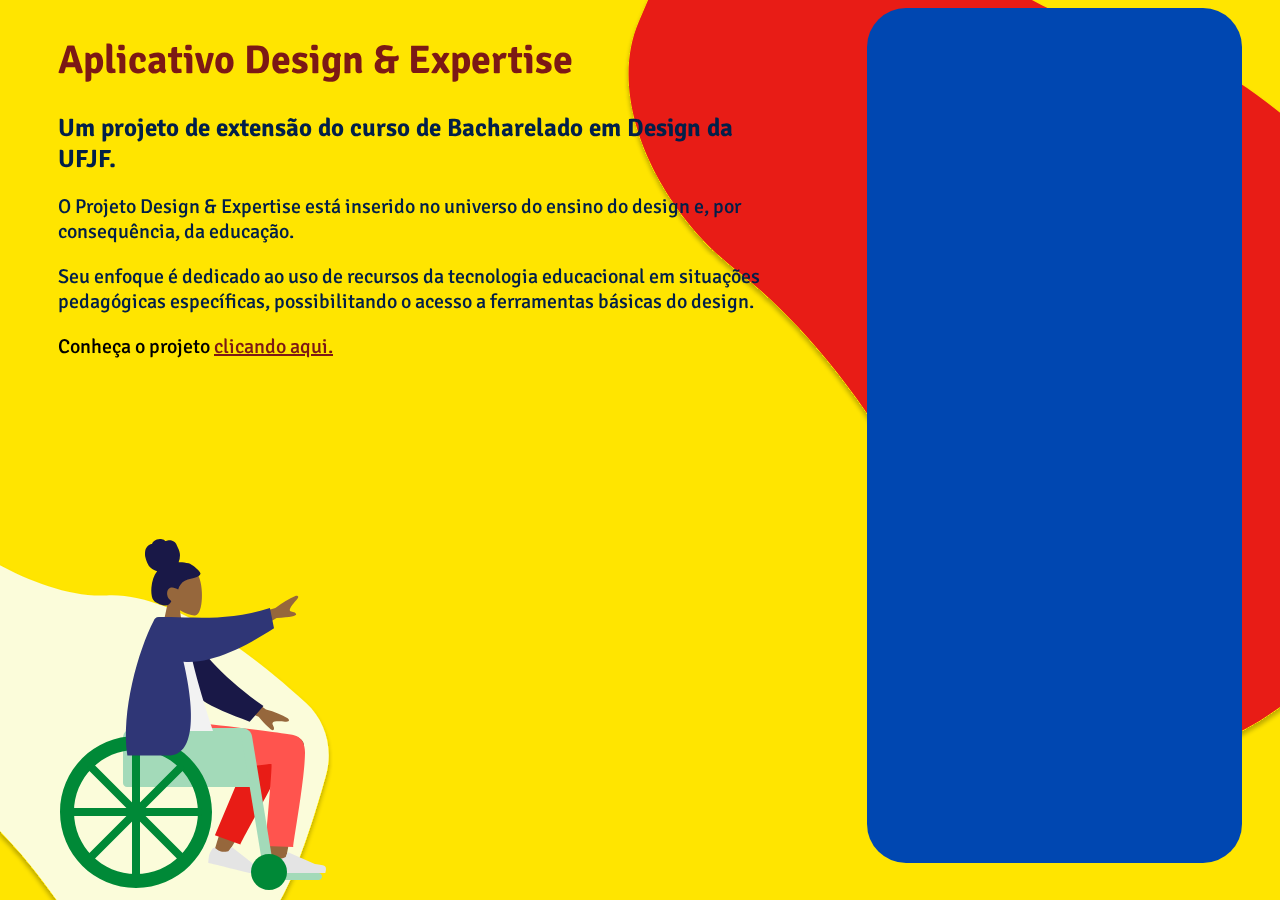
<file: src/index.html>
<!DOCTYPE html>
<html lang="en">
  <head>
    <link rel="stylesheet" href="index.css" />
    <link rel="preconnect" href="https://fonts.googleapis.com" />
    <link rel="preconnect" href="https://fonts.gstatic.com" crossorigin />
    <link
      href="https://fonts.googleapis.com/css2?family=Signika+Negative:wght@400;500;700&display=swap"
      rel="stylesheet"
    />
    <meta charset="UTF-8" />
    <meta http-equiv="X-UA-Compatible" content="IE=edge" />
    <meta name="viewport" content="width=device-width, initial-scale=1.0" />
    <title>Portfólio</title>
  </head>
  <body>
    <div class="conteudo-principal">
      <div class="contextualizacao">
        <h1>Aplicativo Design & Expertise</h1>
        <h2 class="subtitulo night-blue" >
          Um projeto de extensão do curso de Bacharelado em Design da UFJF.
        </h2>
        <p class="night-blue">
          O Projeto Design & Expertise está inserido no universo do ensino do design e, por consequência, da educação.
        </p>
        <p class="night-blue">
          Seu enfoque é dedicado ao uso de recursos da tecnologia educacional em situações pedagógicas específicas, possibilitando o acesso a ferramentas básicas do design.
        </p>
        <p>
          Conheça o projeto <a class="link" href="https://www.ufjf.br/design/espacos/projetos-de-extensao/projeto-design-expertise/" target="_blank">clicando aqui.</a>
        </p>
      </div>
      <img class="organic smallorganic" src="./images/small-organic.svg" />
      <div>
        <img class="human" src="./images/human.svg" />
      </div>
      <img class="organic bigorganic" src="./images/big-organic.svg" />
        <iframe
          class="tela-do-app"
          width="375"
          height="812"
          src="https://www.figma.com/embed?embed_host=share&url=https%3A%2F%2Fwww.figma.com%2Fproto%2FjD01SwvmIIFjs6f6Qrk7kQ%2FApp-Design-%2526-Exp%3Fpage-id%3D0%253A1%26node-id%3D29%253A274%26viewport%3D46%252C232%252C0.2%26scaling%3Dscale-down%26starting-point-node-id%3D1%253A2"
          allowfullscreen
        ></iframe>
      </div>
    </div>
  </body>
</html>
</file>
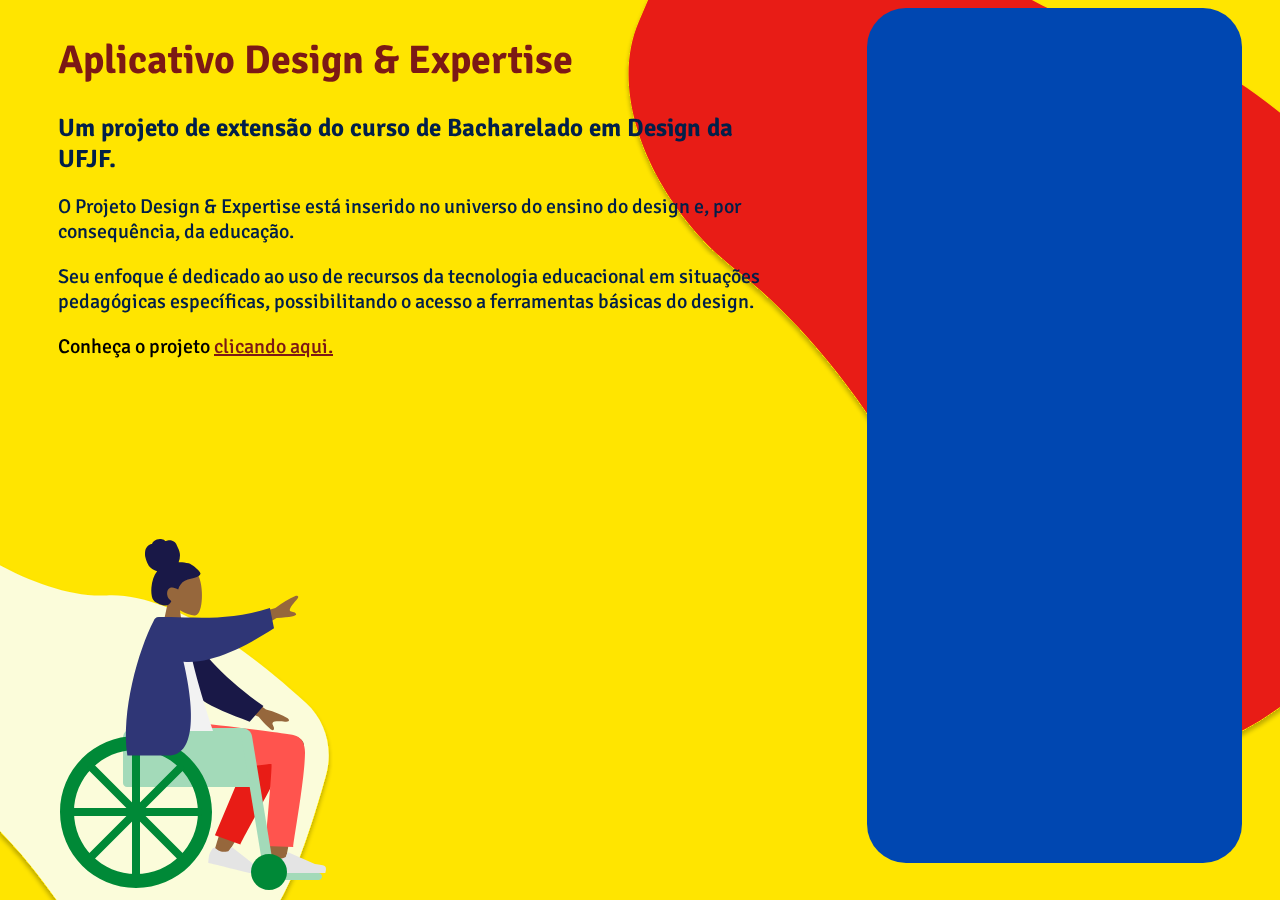
<file: src/projetoExtensao/projetoExtensao.html>
<!DOCTYPE html>
<html lang="en">
  <head>
    <link rel="stylesheet" href="./projetoExtensao.css" />
    <link rel="preconnect" href="https://fonts.googleapis.com" />
    <link rel="preconnect" href="https://fonts.gstatic.com" crossorigin />
    <link
      href="https://fonts.googleapis.com/css2?family=Signika+Negative:wght@400;500;700&display=swap"
      rel="stylesheet"
    />
    <meta charset="UTF-8" />
    <meta http-equiv="X-UA-Compatible" content="IE=edge" />
    <meta name="viewport" content="width=device-width, initial-scale=1.0" />
    <title>Portfólio</title>
  </head>
  <body>
    <div class="conteudo-principal">
      <div class="contextualizacao">
        <h1>Aplicativo Design & Expertise</h1>
        <h2 class="subtitulo night-blue" >
          Um projeto de extensão do curso de Bacharelado em Design da UFJF.
        </h2>
        <p class="night-blue">
          O Projeto Design & Expertise está inserido no universo do ensino do design e, por consequência, da educação.
        </p>
        <p class="night-blue">
          Seu enfoque é dedicado ao uso de recursos da tecnologia educacional em situações pedagógicas específicas, possibilitando o acesso a ferramentas básicas do design.
        </p>
        <p>
          Conheça o projeto <a class="link" href="https://www.ufjf.br/design/espacos/projetos-de-extensao/projeto-design-expertise/" target="_blank">clicando aqui.</a>
        </p>
      </div>
      <img class="organic smallorganic" src="./images/small-organic.svg" />
      <div>
        <img class="human" src="./images/human.svg" />
      </div>
      <img class="organic bigorganic" src="./images/big-organic.svg" />
        <iframe
          class="tela-do-app"
          width="375"
          height="812"
          src="https://www.figma.com/embed?embed_host=share&url=https%3A%2F%2Fwww.figma.com%2Fproto%2FjD01SwvmIIFjs6f6Qrk7kQ%2FApp-Design-%2526-Exp%3Fpage-id%3D0%253A1%26node-id%3D29%253A274%26viewport%3D46%252C232%252C0.2%26scaling%3Dscale-down%26starting-point-node-id%3D1%253A2"
          allowfullscreen
        ></iframe>
      </div>
    </div>
  </body>
</html>
</file>
<file: src/index.css>
* {
    box-sizing: border-box;
}

body {
    background-color: #FFE500;
    font-family: 'signika negative';
}
span {
    font-size: 23px;
}
h1 {
    font-size: 40px;
    color: #7C1915;
}
h2 {
    font-size: 25px;
}
p {
    font-size: 20px;
    font-weight: 500;
}
.night-blue {
    color: #021F49;
}

.link{
    color: #7C1915;
}

.tela-do-app {
    border: none;
    background-color: #0047B1;
    width: 375px;
    height: 95vh;
    border-radius: 39px;
    margin-right: 30px;
    margin-left: 30px;
}

.conteudo-principal {
    display: flex;
    justify-content: space-between;
}
.contextualizacao {
    width: 60%;
    padding-left: 50px;
}
.organic {
    position: fixed;
    z-index: -1;
}
.bigorganic {
    right: 0;
    top: 0;
}
.smallorganic {
    left: -60px;
    bottom: 0;
}
.human {
    position: fixed;
    left: 60px;
    bottom: 10px;
}

@media screen and (max-width: 800px) {
.human {
    display: none;
}
.conteudo-principal {
    display: flex;
    flex-direction: column;
}
}
</file>
<file: src/projetoExtensao/projetoExtensao.css>
* {
    box-sizing: border-box;
}

body {
    background-color: #FFE500;
    font-family: 'signika negative';
}
span {
    font-size: 23px;
}
h1 {
    font-size: 40px;
    color: #7C1915;
}
h2 {
    font-size: 25px;
}
p {
    font-size: 20px;
    font-weight: 500;
}
.night-blue {
    color: #021F49;
}

.link{
    color: #7C1915;
}

.tela-do-app {
    border: none;
    background-color: #0047B1;
    width: 375px;
    height: 95vh;
    border-radius: 39px;
    margin-right: 30px;
    margin-left: 30px;
}

.conteudo-principal {
    display: flex;
    justify-content: space-between;
}
.contextualizacao {
    width: 60%;
    padding-left: 50px;
}
.organic {
    position: fixed;
    z-index: -1;
}
.bigorganic {
    right: 0;
    top: 0;
}
.smallorganic {
    left: -60px;
    bottom: 0;
}
.human {
    position: fixed;
    left: 60px;
    bottom: 10px;
}

@media screen and (max-width: 800px) {
.human {
    display: none;
}
.conteudo-principal {
    display: flex;
    flex-direction: column;
}
}
</file>
